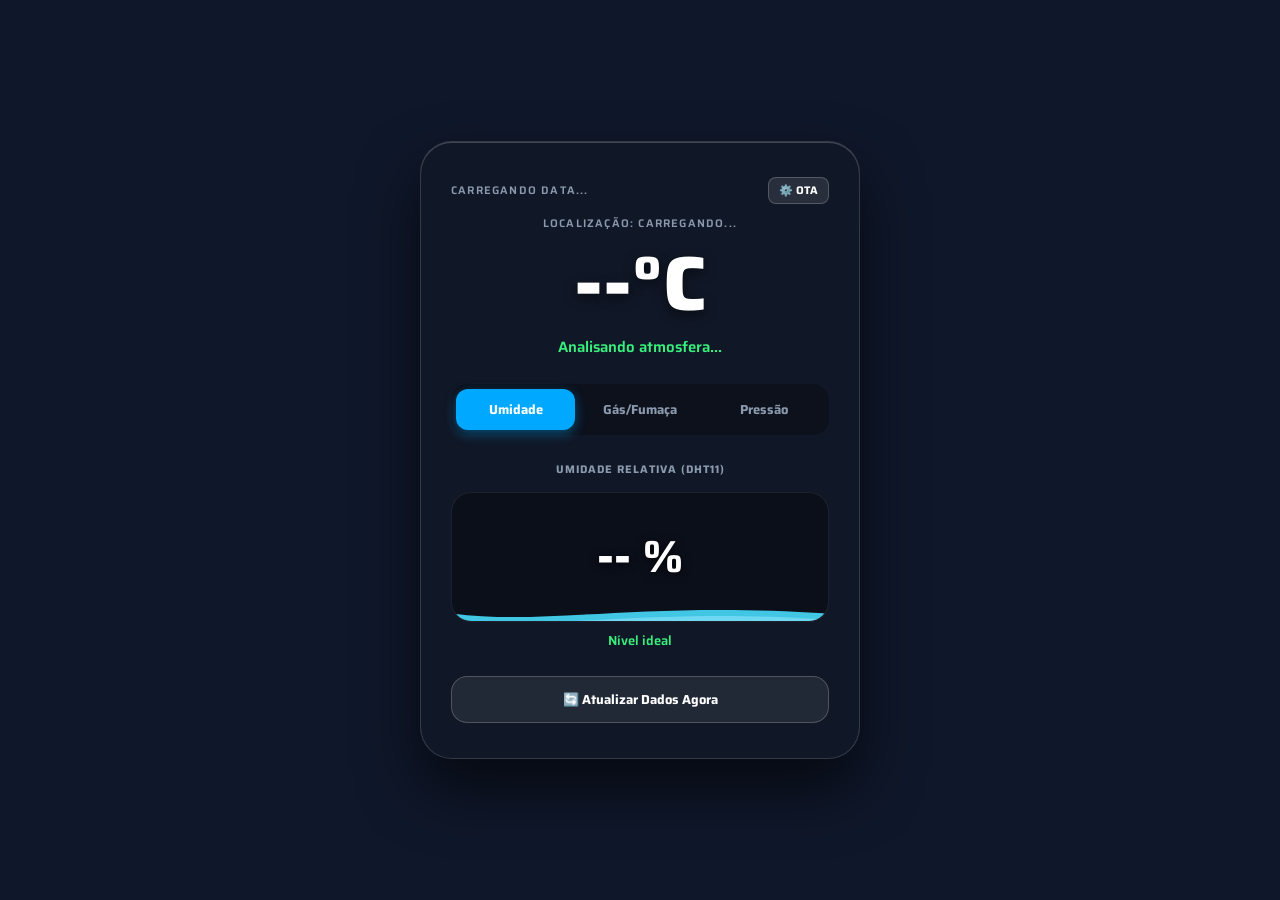
<file: index.html>
<!DOCTYPE html>
<html lang="pt-BR">
<head>
  <meta charset="UTF-8">
  <meta name="viewport" content="width=device-width, initial-scale=1.0">
  <title>Weather Intelligence - Painel IoT</title>
  
  <!-- Fonte Saira do Google Fonts -->
  <link rel="preconnect" href="https://fonts.googleapis.com">
  <link rel="preconnect" href="https://fonts.gstatic.com" crossorigin>
  <link href="https://fonts.googleapis.com/css2?family=Saira:wght@300;400;600;700;800&display=swap" rel="stylesheet">

  <style>
    * {
      margin: 0;
      padding: 0;
      box-sizing: border-box;
      font-family: "Saira", sans-serif;
      transition: all 0.3s cubic-bezier(0.25, 0.8, 0.25, 1);
    }

    body {
      display: flex;
      justify-content: center;
      align-items: center;
      min-height: 100vh;
      background: #0f172a;
      color: #ffffff;
      padding: 20px;
    }

    body.light-mode {
      background-color: #e2e8f0 !important;
    }

    /* WIDGET CONTAINER */
    .weather-widget {
      width: 440px;
      max-width: 95vw;
      background: rgba(18, 24, 38, 0.88);
      border: 1px solid rgba(255, 255, 255, 0.15);
      border-radius: 32px;
      padding: 35px 30px;
      box-shadow: 0 30px 60px rgba(0, 0, 0, 0.6),
                  inset 0 1px 0 rgba(255, 255, 255, 0.2);
      backdrop-filter: blur(20px);
      -webkit-backdrop-filter: blur(20px);
      text-align: center;
    }

    .weather-widget.light-mode {
      background: rgba(255, 255, 255, 0.88) !important;
      border: 1px solid rgba(0, 0, 0, 0.1) !important;
      color: #1e293b !important;
      box-shadow: 0 30px 60px rgba(0, 0, 0, 0.15) !important;
    }

    /* HEADER */
    .header-top {
      display: flex;
      justify-content: space-between;
      align-items: center;
      margin-bottom: 5px;
    }

    .data-atual {
      font-size: 11px;
      letter-spacing: 1.2px;
      color: #8a99ad;
      font-weight: 600;
      text-transform: uppercase;
    }

    .btn-admin {
      background: rgba(255, 255, 255, 0.1);
      border: 1px solid rgba(255, 255, 255, 0.2);
      color: #ffffff;
      padding: 4px 10px;
      border-radius: 8px;
      font-size: 11px;
      font-weight: 700;
      cursor: pointer;
    }

    .btn-admin:hover {
      background: #00a8ff;
      border-color: #00a8ff;
      box-shadow: 0 0 10px rgba(0, 168, 255, 0.5);
    }

    .temp-principal {
      font-size: 4.8em;
      font-weight: 800;
      color: #ffffff;
      line-height: 1.1;
      margin: 8px 0;
      text-shadow: 0 4px 12px rgba(0, 0, 0, 0.5);
    }

    .weather-widget.light-mode .temp-principal,
    .weather-widget.light-mode .valor-pane {
      color: #0f172a !important;
      text-shadow: none !important;
    }

    .frase-clima {
      font-size: 15px;
      color: #38ef7d;
      font-weight: 600;
      margin-bottom: 25px;
    }

    /* ABAS DE NAVEGAÇÃO */
    .tabs-navigation {
      display: flex;
      background: rgba(10, 14, 23, 0.6);
      border-radius: 16px;
      padding: 5px;
      gap: 5px;
      margin-bottom: 20px;
    }

    .weather-widget.light-mode .tabs-navigation,
    .weather-widget.light-mode .card-interior {
      background: rgba(241, 245, 249, 0.9) !important;
      border: 1px solid rgba(0, 0, 0, 0.05) !important;
    }

    .tab-btn {
      flex: 1;
      background: transparent;
      border: none;
      color: #8a99ad;
      padding: 10px 0;
      border-radius: 12px;
      font-size: 13px;
      font-weight: 700;
      cursor: pointer;
    }

    .tab-btn.active {
      background: #00a8ff;
      color: #ffffff;
      box-shadow: 0 4px 12px rgba(0, 168, 255, 0.4);
    }

    /* CONTEÚDO DAS ABAS */
    .tab-pane {
      display: none;
      animation: fadeIn 0.4s ease;
    }

    .tab-pane.active {
      display: block;
    }

    @keyframes fadeIn {
      from { opacity: 0; transform: translateY(6px); }
      to { opacity: 1; transform: translateY(0); }
    }

    .sensor-tag {
      font-size: 11px;
      letter-spacing: 1px;
      color: #8a99ad;
      font-weight: 700;
    }

    .card-interior {
      position: relative;
      height: 130px;
      background: rgba(10, 14, 23, 0.7);
      border-radius: 20px;
      margin: 12px 0 8px;
      display: flex;
      align-items: center;
      justify-content: center;
      overflow: hidden;
      border: 1px solid rgba(255, 255, 255, 0.08);
    }

    .valor-pane {
      font-size: 2.8em;
      font-weight: 800;
      color: #ffffff;
      z-index: 2;
      text-shadow: 0 2px 10px rgba(0, 0, 0, 0.8);
    }

    .status-sub {
      font-size: 13px;
      color: #38ef7d;
      font-weight: 600;
    }

    /* ANIMAÇÃO DE ÁGUA DA UMIDADE */
    .nivel-agua {
      position: absolute;
      bottom: 0;
      left: 0;
      width: 100%;
      height: 0%;
      background: linear-gradient(180deg, rgba(0, 168, 255, 0.7), rgba(9, 132, 227, 0.9));
      transition: height 1s ease;
      z-index: 1;
    }

    .onda {
      position: absolute;
      top: -20px;
      left: 0;
      width: 200%;
      height: 25px;
      animation: mexerOnda 5s linear infinite;
    }

    .onda2 {
      top: -14px;
      opacity: 0.5;
      animation: mexerOnda 3s linear infinite reverse;
    }

    @keyframes mexerOnda {
      0% { transform: translateX(0); }
      100% { transform: translateX(-50%); }
    }

    /* ALERTA DE GÁS */
    .gas-interior.alerta-gas {
      background: rgba(235, 77, 75, 0.8) !important;
      animation: piscar 0.8s infinite alternate;
    }

    @keyframes piscar {
      0% { border-color: red; }
      100% { border-color: white; }
    }

    /* BEXIGA PRESSÃO */
    .bexiga-wrapper {
      position: absolute;
      z-index: 1;
      opacity: 0.3;
    }

    .bexiga {
      position: relative;
      width: 40px;
      height: 50px;
      background: radial-gradient(circle at 30% 30%, #ff7675, #d63031);
      border-radius: 50% 50% 50% 50% / 40% 40% 60% 60%;
    }

    .widget-footer {
      margin-top: 25px;
    }

    .btn-replay {
      width: 100%;
      padding: 12px;
      background: rgba(255, 255, 255, 0.08);
      border: 1px solid rgba(255, 255, 255, 0.2);
      color: #ffffff;
      border-radius: 16px;
      font-size: 13px;
      font-weight: 700;
      cursor: pointer;
    }

    .btn-replay:hover {
      background: rgba(255, 255, 255, 0.2);
    }
  </style>
</head>
<body>

  <div class="weather-widget" id="main-widget">
    <!-- HEADER DO WIDGET -->
    <div class="widget-header">
      <div class="header-top">
        <span class="data-atual" id="dash-data">CARREGANDO DATA...</span>
        <button class="btn-admin" onclick="abrirPainelOTA()" title="Atualizar ESP32 via OTA">⚙️ OTA</button>
      </div>
      <span class="data-atual" id="dash-localizacao">LOCALIZAÇÃO: CARREGANDO...</span>
      
      <div class="temp-principal">
        <span id="dash-temp">--</span>°C
      </div>
      <p class="frase-clima" id="dash-temp-msg">Analisando atmosfera...</p>
    </div>

    <!-- NAVEGAÇÃO POR ABAS (TABS) -->
    <div class="tabs-navigation">
      <button class="tab-btn active" onclick="trocarAba('umidade', this)">Umidade</button>
      <button class="tab-btn" onclick="trocarAba('gas', this)">Gás/Fumaça</button>
      <button class="tab-btn" onclick="trocarAba('pressao', this)">Pressão</button>
    </div>

    <!-- CONTEÚDO DINÂMICO DAS ABAS -->
    <div class="tab-content-wrapper">
      
      <!-- ABA 1: UMIDADE -->
      <div class="tab-pane active" id="pane-umidade">
        <span class="sensor-tag">UMIDADE RELATIVA (DHT11)</span>
        <div class="card-interior umid-interior">
          <div class="nivel-agua" id="nivel-agua">
            <svg class="onda" viewBox="0 0 1200 60" preserveAspectRatio="none">
              <path d="M0,30 C150,60 300,0 600,30 C900,60 1050,0 1200,30 L1200,60 L0,60 Z" fill="#48dbfb" opacity="0.9"></path>
            </svg>
            <svg class="onda onda2" viewBox="0 0 1200 60" preserveAspectRatio="none">
              <path d="M0,30 C150,60 300,0 600,30 C900,60 1050,0 1200,30 L1200,60 L0,60 Z" fill="#9be8fd"></path>
            </svg>
          </div>
          <div class="valor-pane"><span id="dash-umid">--</span> %</div>
        </div>
        <p class="status-sub" id="dash-umid-msg">Nível ideal</p>
      </div>

      <!-- ABA 2: GÁS / FUMAÇA -->
      <div class="tab-pane" id="pane-gas">
        <span class="sensor-tag">QUALIDADE DO AR (MQ-2)</span>
        <div class="card-interior gas-interior" id="card-gas">
          <div class="valor-pane"><span id="dash-gas">0</span> ADC</div>
        </div>
        <p class="status-sub" id="dash-gas-msg">Ar puro e ambiente seguro 🌿</p>
      </div>

      <!-- ABA 3: PRESSÃO -->
      <div class="tab-pane" id="pane-pressao">
        <span class="sensor-tag">PRESSÃO ATMOSFÉRICA (BMP280)</span>
        <div class="card-interior pressao-interior">
          <div class="bexiga-wrapper">
            <div class="bexiga" id="dash-bexiga"></div>
          </div>
          <div class="valor-pane"><span id="dash-pressao">1013</span> hPa</div>
        </div>
        <p class="status-sub">Estabilidade barométrica</p>
      </div>

    </div>

    <!-- RODAPÉ NAVEGAÇÃO -->
    <div class="widget-footer">
      <button class="btn-replay" onclick="carregarDadosClima()">🔄 Atualizar Dados Agora</button>
    </div>
  </div>

  <script>
    // --- LÓGICA DE NAVEGAÇÃO POR ABAS ---
    function trocarAba(nomeAba, elemento) {
      document.querySelectorAll('.tab-pane').forEach(p => p.classList.remove('active'));
      document.querySelectorAll('.tab-btn').forEach(b => b.classList.remove('active'));
      
      const abaAlvo = document.getElementById('pane-' + nomeAba);
      if (abaAlvo) abaAlvo.classList.add('active');
      if (elemento) elemento.classList.add('active');
    }

    // --- LÓGICA DA API THINGSPEAK ---
    const CHANNEL_ID = '3465259';
    const READ_API_KEY = 'E6VGVV45AMAC0205';
    const url = `https://api.thingspeak.com/channels/${CHANNEL_ID}/feeds.json?results=1&api_key=${READ_API_KEY}`;

    async function carregarDadosClima() {
      try {
        const response = await fetch(url);
        if (!response.ok && response.status !== 304) return;

        const data = await response.json();
        const feeds = data.feeds;
        if (!feeds || feeds.length === 0) return;

        const ultimaLeitura = feeds[feeds.length - 1];

        const latitude = parseFloat(ultimaLeitura.latitude);
        const longitude = parseFloat(ultimaLeitura.longitude);
        const elLocalizacao = document.getElementById('dash-localizacao');
        if (elLocalizacao && !isNaN(latitude) && !isNaN(longitude) && (latitude !== 0 || longitude !== 0)) {
          elLocalizacao.innerText = `LOCALIZAÇÃO: ${latitude.toFixed(4)}, ${longitude.toFixed(4)}`;
        }

        const temp = parseFloat(ultimaLeitura.field1) || 0;
        const umid = parseFloat(ultimaLeitura.field2) || 0;
        const luzRaw = parseInt(ultimaLeitura.field3) || 0;
        const gasPpm = parseInt(ultimaLeitura.field6) || 0;
        const pressaoVal = parseFloat(ultimaLeitura.field7) || 1013;

        // 1. Data e Hora da Leitura
        const elData = document.getElementById('dash-data');
        if (elData && ultimaLeitura.created_at) {
          const dataObj = new Date(ultimaLeitura.created_at);
          elData.innerText = `ÚLTIMA LEITURA: ${dataObj.toLocaleTimeString('pt-BR', { hour: '2-digit', minute: '2-digit', second: '2-digit' })}`;
        }

        // 2. Temperatura
        const elTemp = document.getElementById('dash-temp');
        if (elTemp) elTemp.innerText = temp.toFixed(1);

        const elMsgTemp = document.getElementById('dash-temp-msg');
        if (elMsgTemp) {
          if (temp >= 30) elMsgTemp.innerText = "Muito Quente! Ambiente abafado.";
          else if (temp >= 20) elMsgTemp.innerText = "Clima Agradável";
          else if (temp > 0) elMsgTemp.innerText = "Ambiente Frio";
          else elMsgTemp.innerText = "Aguardando Leitura...";
        }

        // 3. Umidade
        const elUmid = document.getElementById('dash-umid');
        if (elUmid) elUmid.innerText = Math.round(umid);

        const elAgua = document.getElementById('nivel-agua');
        if (elAgua) elAgua.style.height = `${Math.min(umid, 100)}%`;

        // 4. Troca do Modo Escuro / Claro pelo LDR
        const body = document.body;
        const widget = document.getElementById('main-widget');

        if (luzRaw > 2000) {
          body.classList.add('light-mode');
          if (widget) widget.classList.add('light-mode');
        } else {
          body.classList.remove('light-mode');
          if (widget) widget.classList.remove('light-mode');
        }

        // 5. Gás / Fumaça
        const elGas = document.getElementById('dash-gas');
        const elGasMsg = document.getElementById('dash-gas-msg');
        const cardGas = document.getElementById('card-gas');

        if (elGas) elGas.innerText = gasPpm;

        if (elGasMsg && cardGas) {
          if (gasPpm > 1500) {
            elGasMsg.innerText = "⚠️ ALERTA: Fumaça/Gás Detectado!";
            cardGas.classList.add('alerta-gas');
          } else {
            elGasMsg.innerText = "Ar puro e ambiente seguro 🌿";
            cardGas.classList.remove('alerta-gas');
          }
        }

        // 6. Pressão
        const elPressao = document.getElementById('dash-pressao');
        if (elPressao) elPressao.innerText = Math.round(pressaoVal);

      } catch (error) {
        console.error("Erro ao carregar dados do ThingSpeak:", error);
      }
    }

    // Atualiza os dados automaticamente a cada 15 segundos
    setInterval(carregarDadosClima, 15000);
    
    // Executa a primeira chamada assim que abre a página
    carregarDadosClima();

    // Funçao para disparar sinal OTA no ThingSpeak (Field 4)
    async function abrirPainelOTA() {
      if (confirm("Deseja enviar o comando de atualização OTA para o ESP32?")) {
        const urlGatilho = `https://api.thingspeak.com/update?api_key=OGC5WGBQU4OU3GJA&field4=1`;
        await fetch(urlGatilho);
        alert("Comando de atualização enviado!");
      }
    }
  </script>
</body>
</html>
</file>
